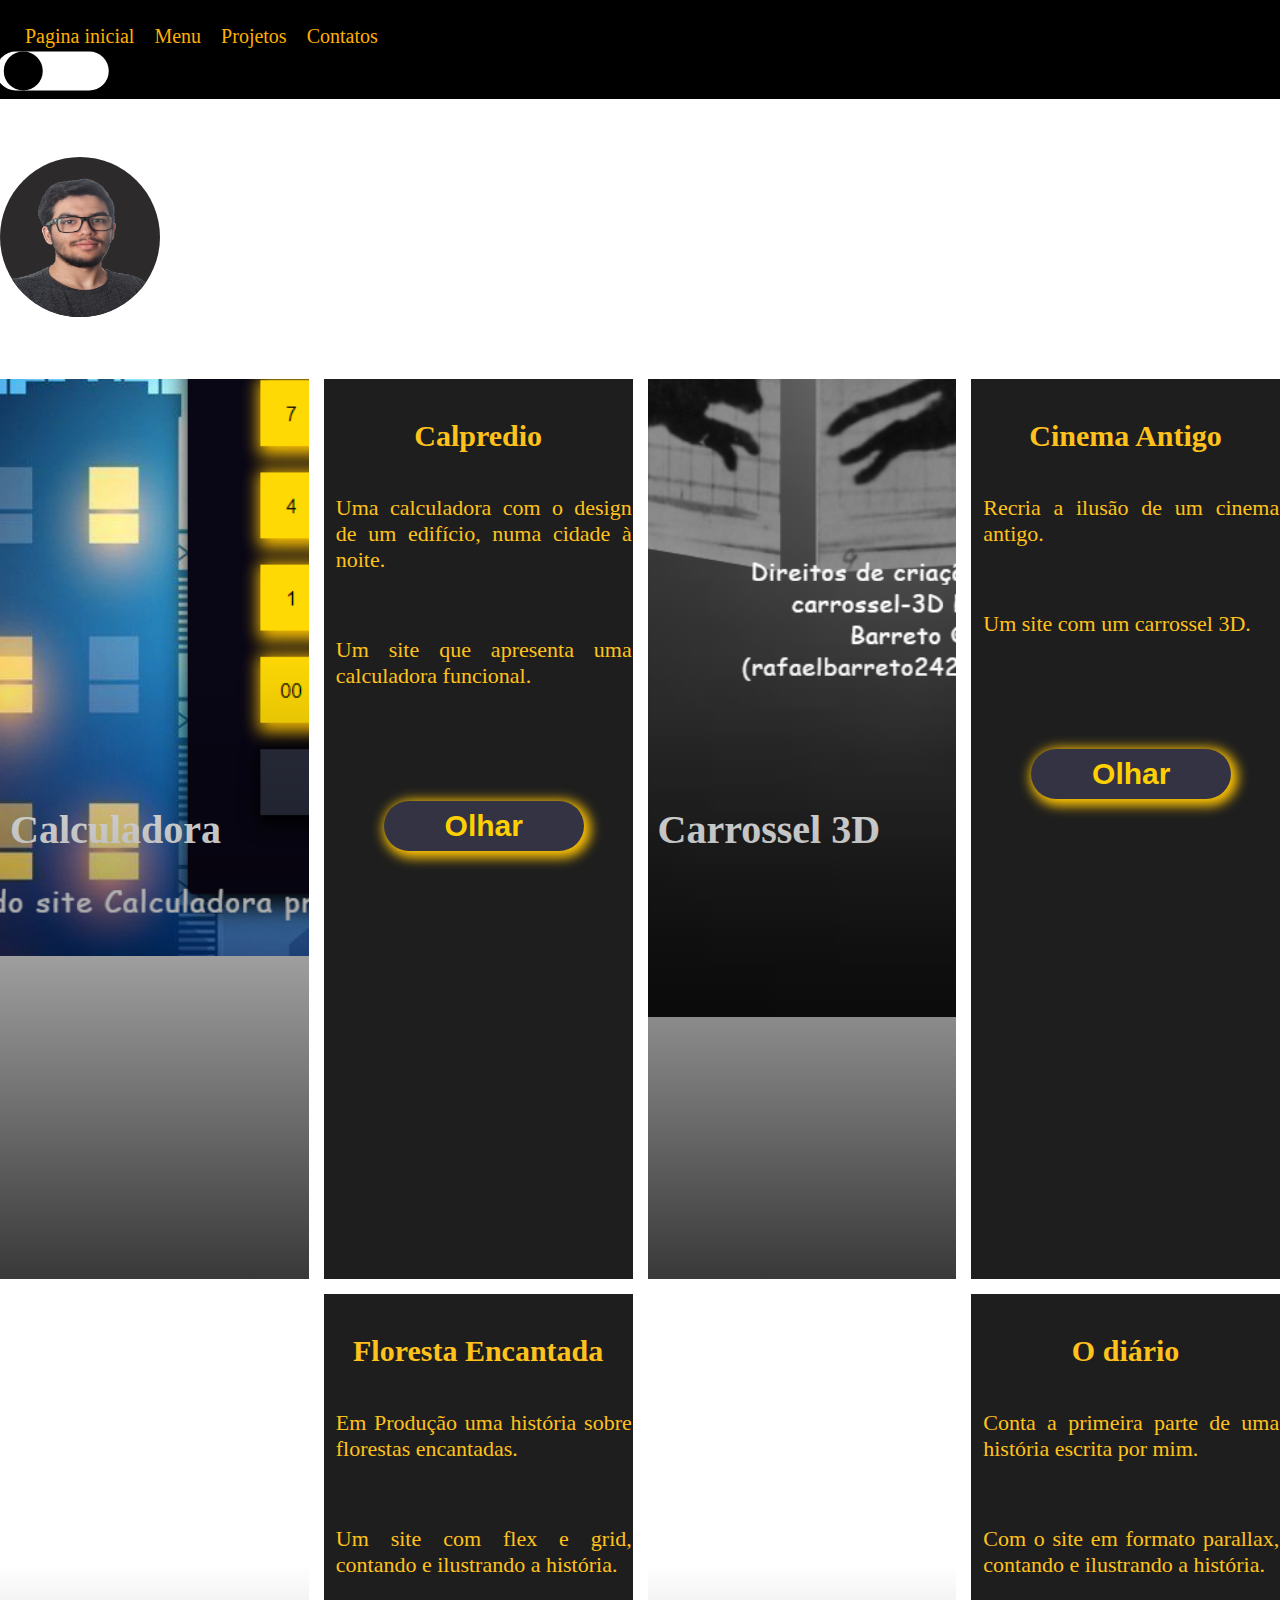
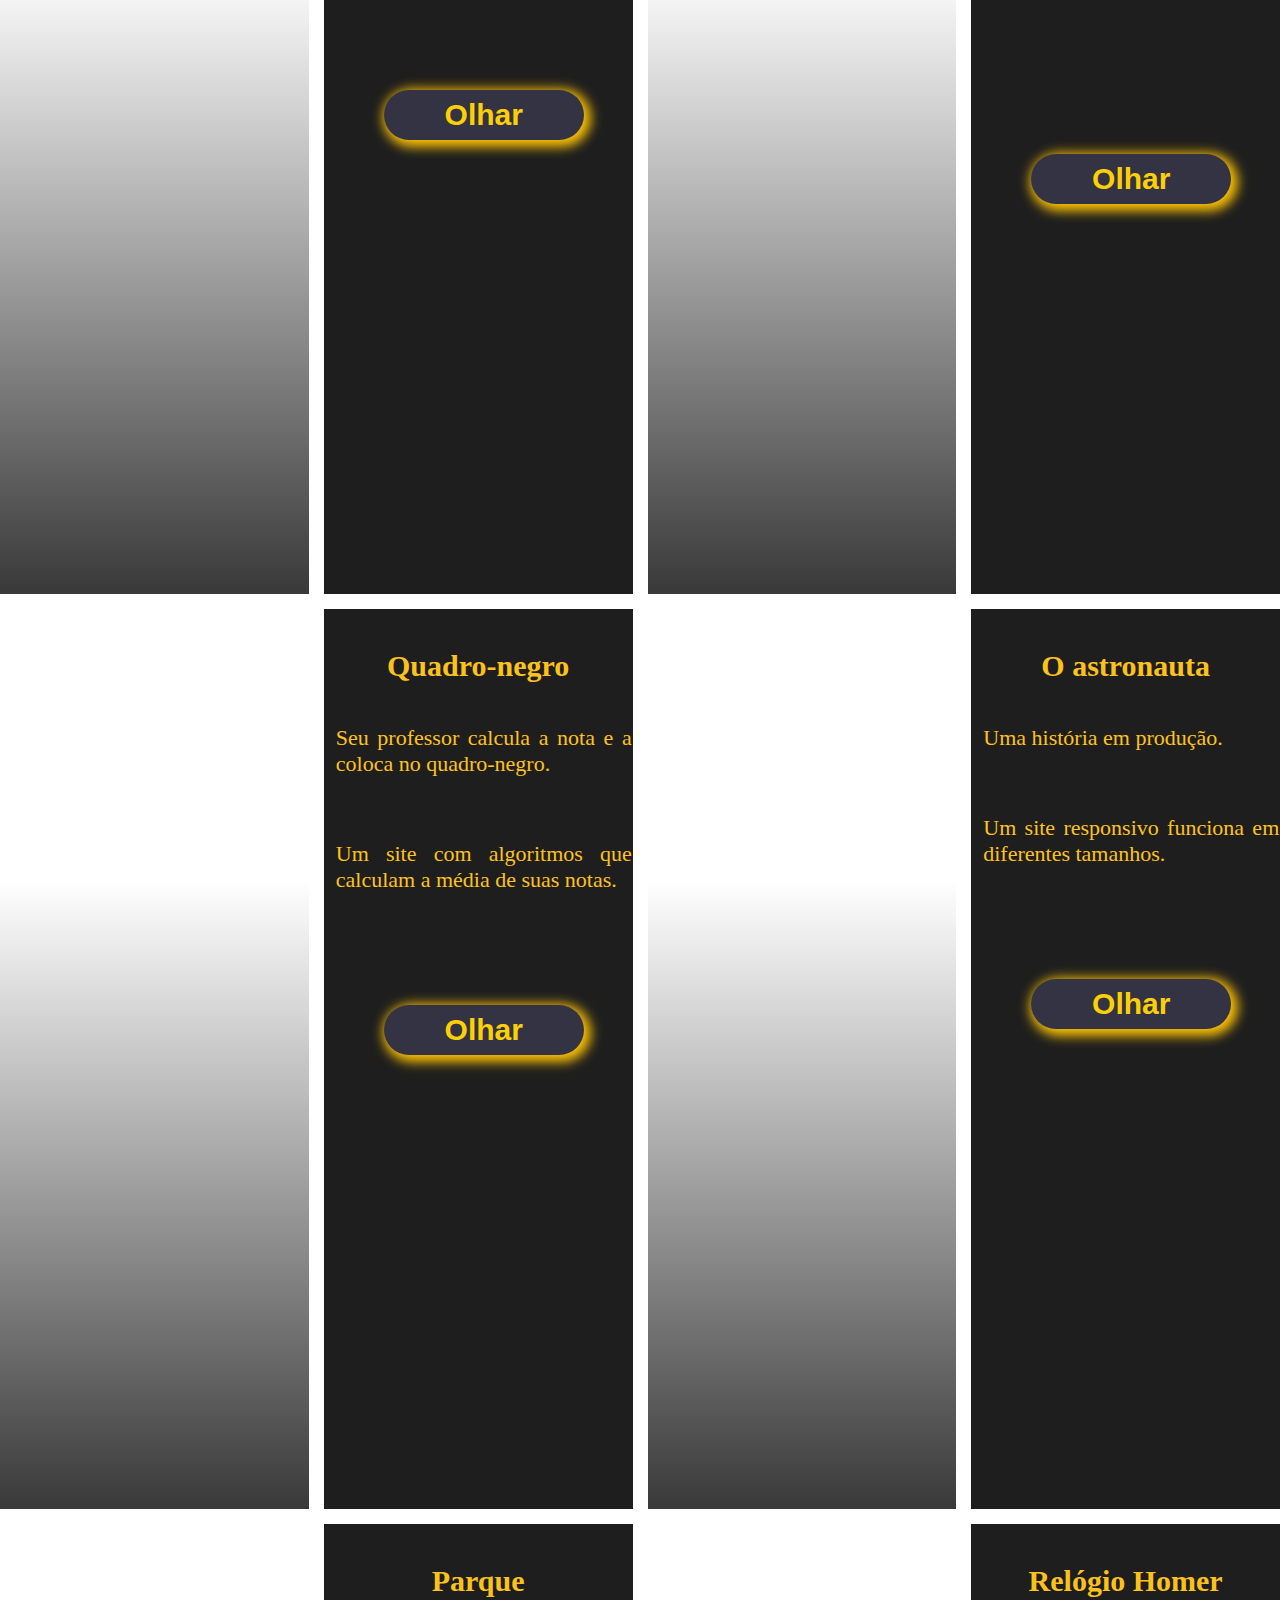
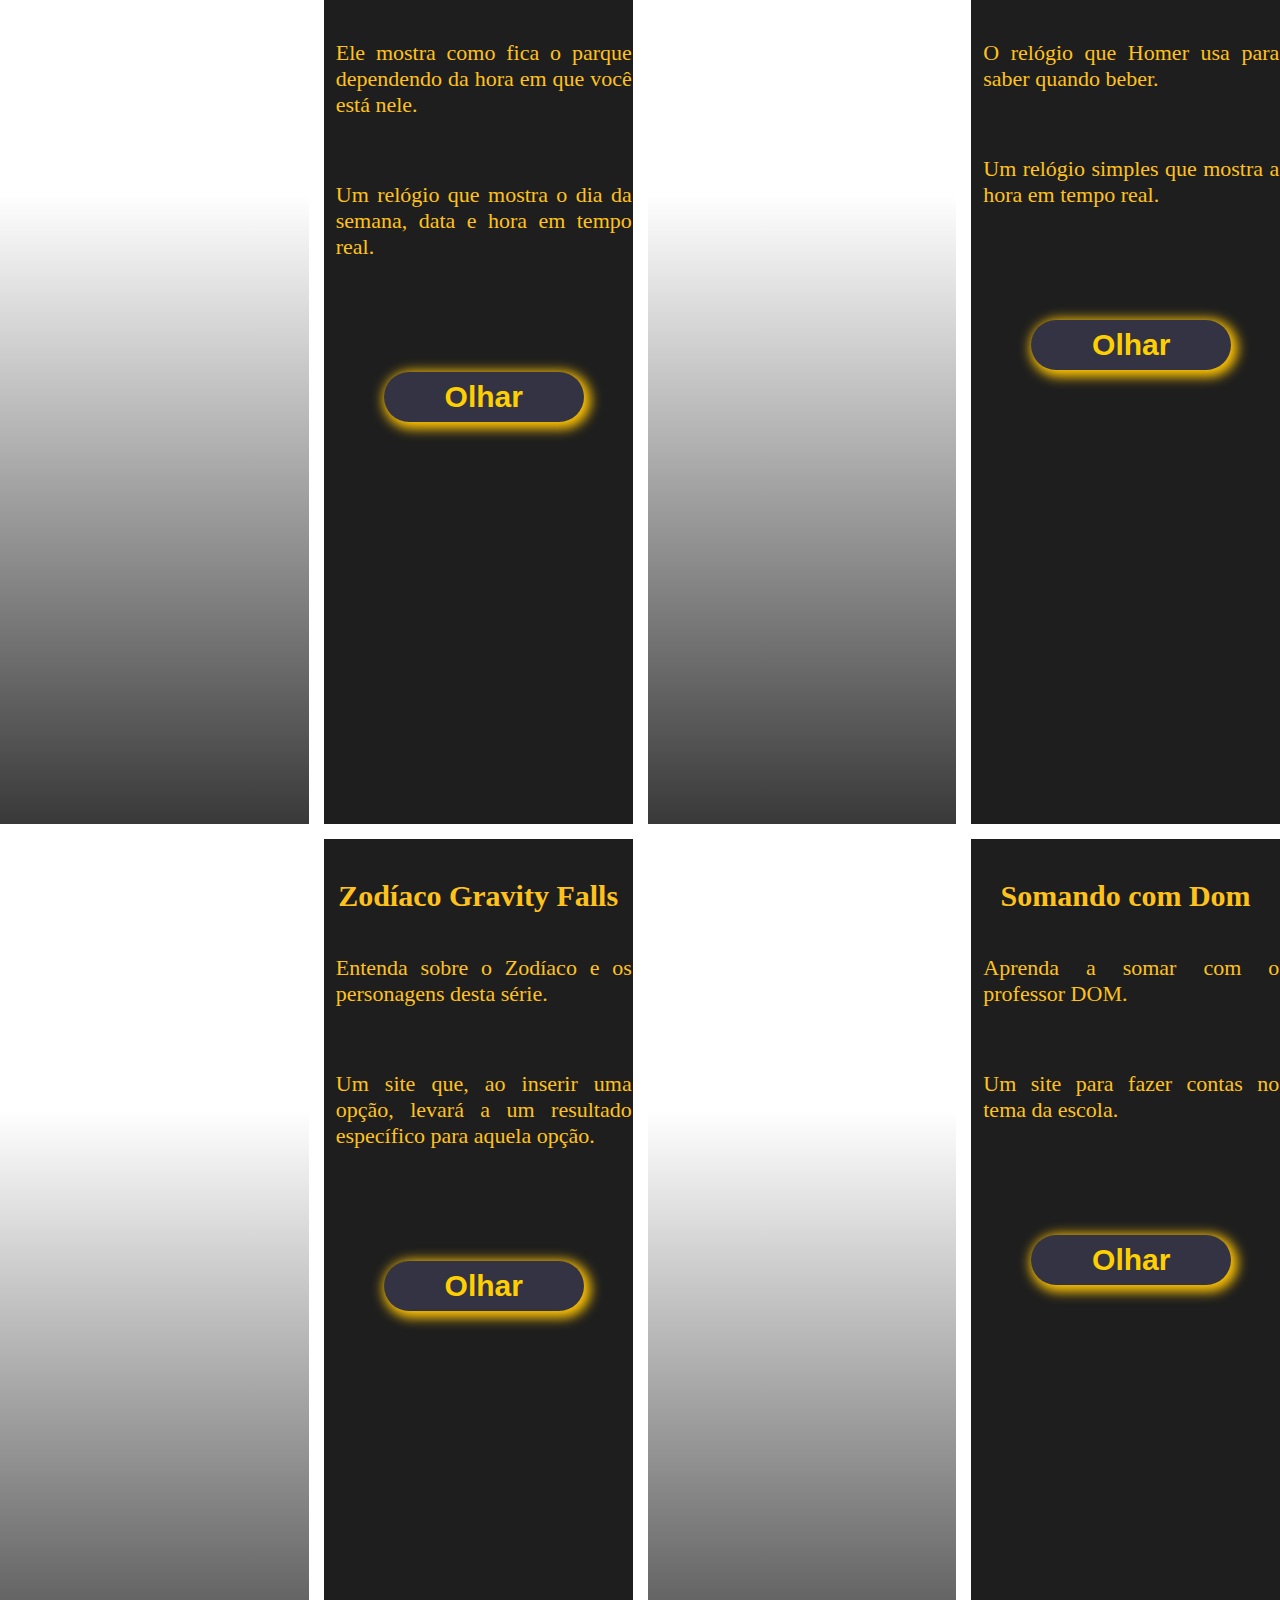
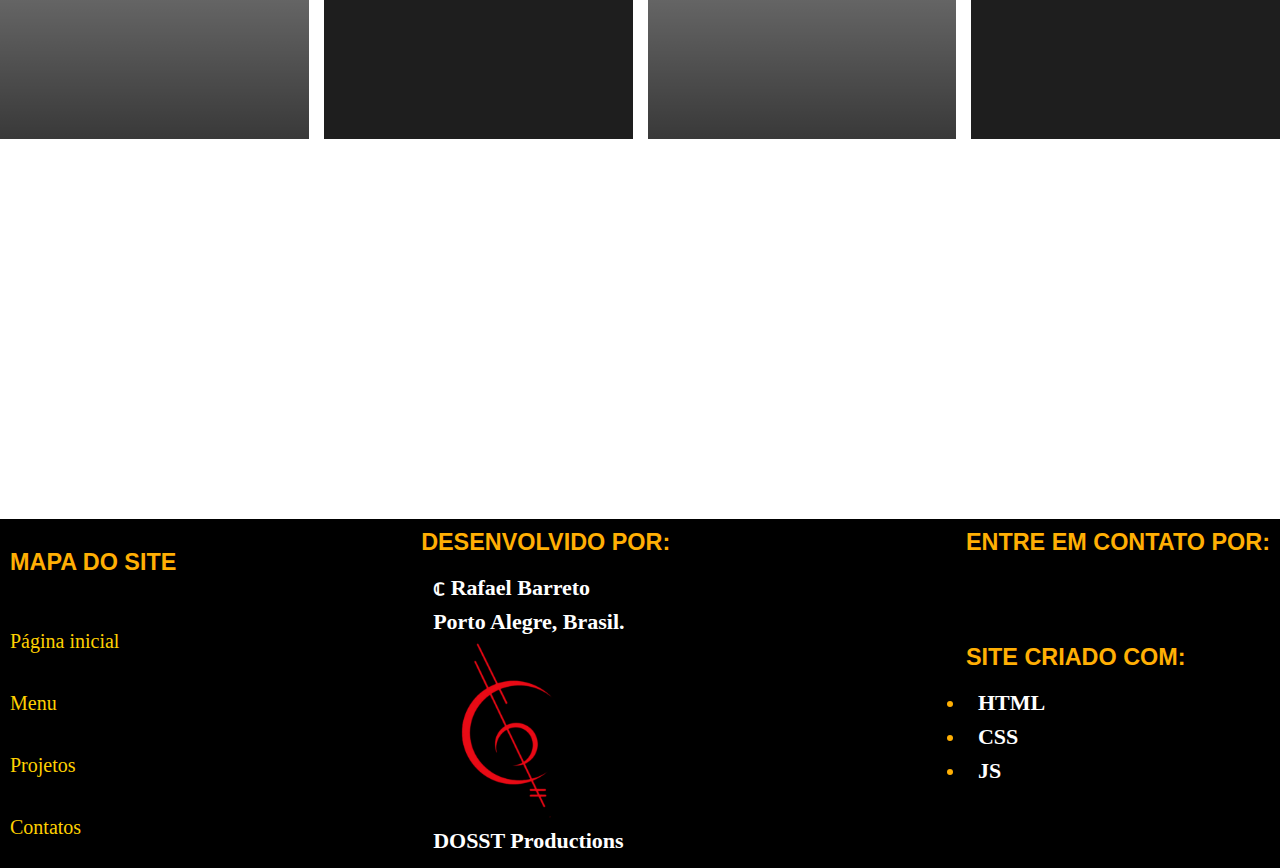
<file: portifolio.html>
<!DOCTYPE html>
<html lang="pt-br">
<head>
    <link rel="stylesheet" href="style.css">
    <link rel="stylesheet" href="https://cdnjs.cloudflare.com/ajax/libs/font-awesome/6.4.0/css/all.min.css" integrity="sha512-iecdLmaskl7CVkqkXNQ/ZH/XLlvWZOJyj7Yy7tcenmpD1ypASozpmT/E0iPtmFIB46ZmdtAc9eNBvH0H/ZpiBw==" crossorigin="anonymous" referrerpolicy="no-referrer" />

    <meta charset="UTF-8">
    <meta http-equiv="X-UA-Compatible" content="IE=edge">
    <meta name="viewport" content="width=device-width, initial-scale=1.0">
    <link rel="shortcut icon" href="apple-touch-icon.png" type="image/x-icon">
    <title> Bem-vindo </title>
</head>
<body>

    <header>
        <nav>

            <div class="burger-menu">
                <div class="bar"></div>
                <div class="bar"></div>
                <div class="bar"></div>
            </div>

            <ul class="menu">
                <li> <a href="index.html">Pagina inicial</a></li>
                <li> <a href="#menu"> Menu </a></li>
                <li> <a href="#projetos"> Projetos </a></li>
                <li> <a href="#contato"> Contatos </a></li>
            </ul>

        </nav>

        <div>
            <input type="checkbox" class="checkbox" id="chk">
            
            <label class="label" for="chk">
                <i class="fas fa-moon"></i>
                <i class="fas fa-sun"></i>
            
                <div class="bola"></div>
            </label>
            </div>
    </header>
    
    <div>
       
  <h1 class="titulo">Portfólio pessoal</h1>
      <div class="Eu" id="menu">
      <img src="Eu.png" alt="">
      </div>
   <marquee behavior="" direction="left">Meu nome é Rafael Barreto Dos Santos, tenho 18 anos, sou programador web.</marquee>
      <div class="texto">
        
    </div>

    <div class="wrapper">

        <main>

            <section class="modelo parallax parallax-1" id="projetos">
                <h1>Calculadora</h1>
            </section>
            

            <section class="modelo content">
                    

                <div class="container">

                    <h2>Calpredio</h2>
                    <p>
                        Uma calculadora com o design de  um edifício, numa cidade à noite.
                    </p>
                    <p>
                        Um site que apresenta uma calculadora funcional.

                        <div class="container">
                            <button class="ac"> <a href="https://raf-stitch-0299.github.io/Cal.predio/" class="link"> Olhar </a> </button>
                        </div>
                    </p>
                </div>
            </section>

            <section class="modelo parallax parallax-2">

                <h1> Carrossel 3D </h1>

            </section>

                <section class="modelo content">

                    <div class="container">
    
                 <h2>Cinema Antigo</h2>
                        <p>
                            Recria a ilusão de um cinema antigo.
                        </p>

                        <p>
                            Um site com um carrossel 3D.
                            <div class="container">
                                <button class="ac"> <a href="https://raf-stitch-0299.github.io/Carrocel-3D/" class="link"> Olhar </a> </button>
                             </div>
                        </p>
                    </div>
    
            </section>

             <section class="modelo parallax parallax-3">

               <h1> Flex e Grid </h1>
    
              </section>
    
             <section class="modelo content">
    
                     <div class="container">
        
                       <h2> Floresta Encantada </h2>
        
                      <p>
                        Em Produção uma história sobre florestas encantadas.
                     </p>
    
                     <p>
                        Um site com flex e grid, contando e ilustrando a história.
                         <div class="container">
                          <button class="ac"> <a href="https://raf-stitch-0299.github.io/Flex-e-Grid/" class="link"> Olhar </a> </button>
                       </div>
                      </p>
        
                    </div>
        
              </section>

            <section class="modelo parallax parallax-4">

                 <h1> Paralax </h1>
        
            </section>
        
             <section class="modelo content">
        
                  <div class="container">
            
                     <h2> O diário </h2>
            
                          <p>
                            Conta a primeira parte de uma história escrita por mim.
                          </p>
        
                         <p>
                            Com o site em formato parallax, contando e ilustrando a história.
                         <p>
                    <div class="container">
                          <button class="ac"> <a href="https://raf-stitch-0299.github.io/ODiario/" class="link"> Olhar </a> </button>
                    </div>
                      </p>
            
                 </div>
            
             </section>

             <section class="modelo parallax parallax-5"> 

                   <h1> Média </h1>
        
             </section>
        
              <section class="modelo content">
            
                    <div class="container">
                
                          <h2> Quadro-negro </h2>
                                  
                         <p>
                            Seu professor calcula a nota e a coloca no quadro-negro.           
                        </p>
        
                         <p>
                            Um site com algoritmos que calculam a média de suas notas.
                            <div class="container">
                                 <button class="ac"> <a href="https://raf-stitch-0299.github.io/algoritmos/" class="link"> Olhar </a> </button>
                            </div>
                       </p>
        
                     </div>
                
                </section>

                  <section class="modelo parallax parallax-6">

                           <h1> Responsivo </h1>
        
                 </section>
        
                 <section class="modelo content">
                
                     <div class="container">
                    
                           <h2> O astronauta </h2>
                    
                               <p>
                                Uma história em produção.   
                              </p>
                                        
                              <p>
                                Um site responsivo funciona em diferentes tamanhos.
                                <div class="container">
                                   <button class="ac"> <a href="https://raf-stitch-0299.github.io/responsividade/" class="link"> Olhar </a> </button>
                                  </div>
                              </p>
                    
                    </div>
                    
                 </section>

                 <section class="modelo parallax parallax-7">

                      <h1> Relógio e data</h1>
        
                 </section>
        
                 <section class="modelo content">
                    
                       <div class="container">
                        
                           <h2> Parque </h2>
                                 <p>
                                    Ele mostra como fica o parque dependendo da hora em que você está nele.
                                  </p>

                                  <p>
                                    Um relógio que mostra o dia da semana, data e hora em tempo real.
                                    <div class="container">
                                          <button class="ac"> <a href="https://raf-stitch-0299.github.io/Relogio-2/" class="link"> Olhar </a> </button>
                                      </div>
                                     </p>
                        
                         </div>
                        
                </section>

                <section class="modelo parallax parallax-8">

                             <h1> Relógio</h1>
                                        
                 </section>
            
                <section class="modelo content">
                        
                          <div class="container">
                               <h2> Relógio Homer </h2>
                                   <p>
                                    O relógio que Homer usa para saber quando beber.
                                                 
                                  </p>
                                 
            
                                  <p>
                                    Um relógio simples que mostra a hora em tempo real.
                                    <div class="container">
                                <button class="ac"> <a href="https://raf-stitch-0299.github.io/Relogio-Homer/" class="link"> Olhar </a> </button>
                                   </div>
                                  </p>
                            
                            </div>
                            
                  </section>

                  <section class="modelo parallax parallax-9">

                         <h1>Switch Case</h1>
                                            
                  </section>
                
                   <section class="modelo content">
                            
                        <div class="container">
                                
                             <h2> Zodíaco Gravity Falls </h2>
                                  <p>
                                    Entenda sobre o Zodíaco e os personagens desta série.
                                    </p>
                                     
        
                                    <p>
                                        Um site que, ao inserir uma opção, levará a um resultado específico para aquela opção.
                                         <div class="container">
                                             <button class="ac"> <a href=" https://raf-stitch-0299.github.io/ZodiacoGravity/" class="link"> Olhar </a> </button>
                                           </div>
                                  </p>
                                                    
                          </div>
                                
                    </section>

                     <section class="modelo parallax parallax-10">

                       <h1> Soma </h1>
                                                
                     </section>
                    
                    <section class="modelo content">
                                
                      <div class="container">
                                    
                         <h2>Somando com Dom</h2>
                                    
                         <p>
                            Aprenda a somar com o professor DOM.
                                                           
                         </p>
        
                       <p>
                        Um site para fazer contas no tema da escola.
                        <div class="container">
                       <button class="ac"> <a href="https://raf-stitch-0299.github.io/Soma-com-DOM/" class="link"> Olhar </a> </button>
                        </div>
                      </p>
                                                      
                       </div>
                                    
               </section>
        </main>
    </div>

    <br>


    <marquee class="marquee2" behavior="" direction="left"> Obrigado por visitar, vejá meus outros sites se quizer em  <a href="https://github.com/Raf-stitch-0299?tab=repositories">github</a>
    </marquee>



<footer id="contato">
    <div class="container-footer">
        <div class="coluna1">
            <h3> Mapa do Site  </h3>
          <li> <a href="index.html" class="link"> Página inicial </a></li>
          <li><a href="#menu" class="link"> Menu </a></li> 
          <li> <a href="#projetos" class="link"> Projetos </a></li>
          <li><a href="#contatos" class="link"> Contatos </a></li> 
        </div>

        <div class="coluna2">
            <h3> desenvolvido por: </h3>
            <p> &copf; Rafael Barreto </p>
            <p>Porto Alegre, Brasil.</p>
            <img src="apple-touch-icon.png" alt="">
            <p> DOSST Productions</p>
        </div>

        <div class="coluna3">
         <h3>Entre em contato por:</h3>
          <br>
          <a href="https://github.com/Raf-stitch-0299?tab=repositories"><i class="fa-brands fa-github fa-beat" style="color: #ffbb00;">  </i></a>

           <a href="https://www.instagram.com/rafael_bdsantos/"> <i class="fa-brands fa-instagram fa-beat"  style="color: #ffbb00;"> </i></a>

            <a href="https://www.linkedin.com/in/rafael-barreto-dos-santos-319257247/" > <i class="fa-brands fa-linkedin fa-beat"  style="color: #ffbb00;"> </i></a>

            <br>
            <br>

             <h3>Site Criado com:</h3>
           <li > <p>HTML</p> </li>
           <li > <p>CSS</p> </li>
           <li > <p>JS</p> </li>
        </div>
    </div>
</footer>   

<script src="portifolio.js"></script>
    
</body>
</html>
</file>
<file: style.css>
*{
    margin: 0;
    padding: 0;
    box-sizing: border-box;
}

html{
    height: 100%;
    min-height: 100%;
}

body{
    background-image: url(https://e0.pxfuel.com/wallpapers/1012/190/desktop-wallpaper-black-and-gold-3d-texture-for-tech.jpg);
    background-size: 100vh;
    background-position: center center;
    align-items: center;
    justify-content: center;
    margin: 0;
    transition: background 1s linear;
    flex-grow: 1;
    flex-direction: column;
    word-wrap:break-word ;
    overflow-wrap: break-word;
 }

 body.dark{
    background-image: url(https://img.freepik.com/premium-vector/abstract-black-polygon-red-light-futuirstic-technology-background_33869-444.jpg);
    background-size: 50vh;
    background-position: center center;
    align-items: center;
    justify-content: center;
    margin: 0;
    flex-grow: 1;
    flex-direction: column;
 }


 /* Início do header */

header{
    background-color: rgb(0, 0, 0);
    padding: 15px;
}

nav{
    display: flex;
    justify-content: space-between;
    align-items: center; 
}

.checkbox{
    opacity: 0;
    position: absolute;
 }


 .label{
    background-color: #ffffff;
    border-radius: 50px;
    cursor: pointer;
    display: flex;
    position: relative;
    align-items: center;
    justify-content: space-between;
    padding: 5px;
    height: 26px;
    width: 75px;
    transform: scale(1.5);
 }

 .label .bola{
    background-color: rgb(0, 0, 0);
    border-radius: 50px;
    position: absolute;
    height: 26px;
    width: 26px;
    transform: translateX(0px);
    transition: transform 0.5s linear;
 }

 .checkbox:checked + .label .bola {
    transform: translateX(40px);
 }

.fa-moon{
    color: #ffd001;
}

.fa-sun{
    color: #e21021;
}

p{
    text-align: center;
    padding: 2px;
    font-size: 22px;
    left: 10px;
    width: 300px;
    position: relative;
}

.bar{
    width: 25px;
    height: 5px;
    background-color: rgb(255, 187, 0);
    margin: 5px;
}

.burger-menu{
    display: none;
    cursor: pointer;
    position: relative;
    left: 100px;
}

.menu{
    display: flex;
    list-style: none;
}

.menu li a{
    padding: 10px;
    color: rgb(255, 175, 4);
    font-family:Georgia, 'Times New Roman', Times, serif;
    text-decoration: none;
    font-size: 20px;
}

.menu li{
    margin: 10px 0;
}

.burger-menu:active{
    animation: rotate .6s ;
}
/* Fim do header */


.Eu{
background-color: rgb(44, 42, 42);
border-radius: 400px;
display: grid;
width: 160px;
align-items: center;
gap: 10px;
}

.titulo{
    position: relative;
    left: 30vh;
    top: 100px;
    font-size: 50px;
    color: #ffffff;
}

marquee{
    color: white;
    font-size: 50px;
    font-family: Georgia, 'Times New Roman', Times, serif;
    position: relative;

}

.Eu img{
       width:160px;
    height:160px;
    border-radius: 400px; 
}
.texto p{
    font-size: 30px;
    color: rgb(255, 255, 255);
    text-align: center;
    left: 10px;
    width: 400px;
    display: flex;
    position: relative;
}

h1{
    color: white;
display: flex;
font-size: 40px;
left: 10px;
width: 400px;
position: relative;
}


.wrapper{
    width: 100%;
    margin: 0 auto;
}

main{
    display: block;
}

.container{
    width: 100%; 
    max-width: 500px;
    margin: 0 auto;
    padding: 1 20px;
}

.ac{
    width: 200px;
    height: 50px;
    top: 50px;
    position: relative;
    left: 60px;
    font-weight: bold;
    font-size: 30px;
    border: none;
    border-radius: 1000px;
    color: #000000;
    transition: all 0.6s ease-in-out 0s;
    box-shadow: inset 0 0 60px black;
    background:  #334;
    box-shadow: 3px 3px 12px 4px  
    rgb(255, 196, 4);
    
}

.ac:hover{
    cursor: pointer;
}


.ac:active{
    transform: scale(1.5)
}

section.modelo p{
    margin-bottom: 60px;
}


section.modelo:last-child{
    margin-bottom: 0;
}

section.modelo h2{
    margin-bottom: 40px;
    font-size: 30px;
}

section.modelo.content{
    padding: 40px 0;
    background: rgb(30, 30, 30);
}

section.modelo.parallax{
display: flex;
flex-direction: column;
justify-content: center;
height: 100vh !important;
width: 100%;
position: relative;
overflow: hidden;
background-position: 50% 50%;
background-repeat: no-repeat;
background-attachment: fixed;
background-size: cover;
-webkit-background-size: cover ;
-moz-background-size: cover;
-moz-background-size: cover ;
}

section.modelo.parallax-1{
    background-image: url(calpredio.png);
    background-size: 200vh;
    background-position: -495px ;
}

section.modelo.parallax::after{
    content: "";
    height: 100%;
    width: 100%;
    position: absolute;
    z-index: 5;
    background: linear-gradient(to bottom, rgba(0, 0, 0, 0) 0, rgba(0, 0, 0, 0) 30%, #000 120% );
}

section.modelo.parallax-2{
    background-image: url(C3D.png);
    background-size: 200vh;
    background-position: 5px 5px ;
}

section.modelo.parallax-3{
    background-image: url(Captura\ de\ Tela\ \(13\).png);
    background-size: 200vh;
    background-position: -300px 5px ;
}

section.modelo.parallax-4{
    background-image: url(Captura\ de\ Tela\ \(9\).png);
    background-size: 200vh;
    background-position: 320px 5px ;
}

section.modelo.parallax-5{
    background-image: url(Captura\ de\ Tela\ \(8\).png);
    background-size: 200vh;
    background-position: -500px ;
}

section.modelo.parallax-6{
    background-image: url(Captura\ de\ Tela\ \(12\).png);
    background-size: 200vh;
    background-position: 100px 5px ;
}

section.modelo.parallax-7{
    background-image: url(Captura\ de\ Tela\ \(11\).png);
    background-size: 200vh;
    background-position: -610px ;
}

section.modelo.parallax-8{
    background-image: url(Captura\ de\ Tela\ \(10\).png);
    background-size: 200vh;
    background-position: 400px 5px ;
}

section.modelo.parallax-9{
    background-image: url(Captura\ de\ Tela\ \(14\).png);
    background-size: 200vh;
    background-position: -600px ;
}

section.modelo.parallax-10{
    background-image: url(Captura\ de\ Tela\ \(15\).png);
    background-size: 200vh;
    background-position: 500px 5px ;
}



footer{
   position: relative;
   background-color: rgb(0, 0, 0);
   width: 100%;
  margin-top: auto;
  top: 300px;
}

.coluna1{
    padding: 10px;
    color: rgb(255, 175, 4);
    font-family:Georgia, 'Times New Roman', Times, serif;
    text-decoration: none;
    font-size: 20px;  
    display: flex;
    flex-direction: column;
justify-content: space-around;
}

.coluna2{
    padding: 10px;
    font-family:Georgia, 'Times New Roman', Times, serif;
    text-decoration: none;
    font-size: 20px; 
    justify-content: space-around; 
}

.coluna3{
    padding: 10px;
    font-family:Georgia, 'Times New Roman', Times, serif;
    text-decoration: none;
    font-size: 20px; 
    justify-content: space-around;
    height: 100px;
    position: relative;
    color: rgb(255, 175, 4);

}

 .container-footer{
    display: flex;
    justify-content: space-between;
    
}

.link{
    color: #ffd001;
    text-decoration: none;
}

footer h3{
    font-family: Arial, Helvetica, sans-serif;
    color: rgb(255, 175, 4);
    text-transform: uppercase;
    margin-bottom: 15px;
}

footer p{
    font-family: Georgia, 'Times New Roman', Times, serif;
    line-height: 30px;
    font-weight: 600;
    color: rgb(255, 255, 255);
}

i{
    font-size: 1.5rem;
    padding-right: 23px;
}

@keyframes rotate{
    from{
        transform: rotate(0deg);
    }

    to{
        transform: rotate(90deg);
    }  
}


@media (max-width:768px) {
    body{
        background-color: black;
    }

    .burger-menu{
        display: block;
    }

    .menu{
        display: none;
        flex-direction: column;
        align-items: center;
    }

    .menu.ativo{
        display: flex;
    }

    .container-footer{
        flex-direction: column;
        
    }

    footer{
        position: relative;
        height: 180vh;
    }

    section.modelo.parallax-4{
        background-image: url(Captura\ de\ Tela\ \(9\).png);
        background-size: 200vh;
        background-position: -120px 5px ;
    }

    section.modelo.parallax-5{
        background-image: url(Captura\ de\ Tela\ \(8\).png);
        background-size: 200vh;
        background-position: -300px ;
    }

    section.modelo.parallax-6{
        background-image: url(Captura\ de\ Tela\ \(12\).png);
        background-size: 200vh;
        background-position: -200px 5px ;
    }

    
section.modelo.parallax-8{
    background-image: url(Captura\ de\ Tela\ \(10\).png);
    background-size: 200vh;
    background-position: -300px 5px ;
}

section.modelo.parallax-10{
    background-image: url(Captura\ de\ Tela\ \(15\).png);
    background-size: 200vh;
    background-position: -300px;
}

.titulo{
  top:  10px;
  left: 40px;
    
}



}

main{
    display: grid;
    grid-template-columns: repeat(auto-fit, minmax(300px, 1fr)); 
    gap: 15px;
    color: rgb(255, 194, 28);
}

h2{
    text-align: center;
}

p{
    text-align: justify;
}
</file>
